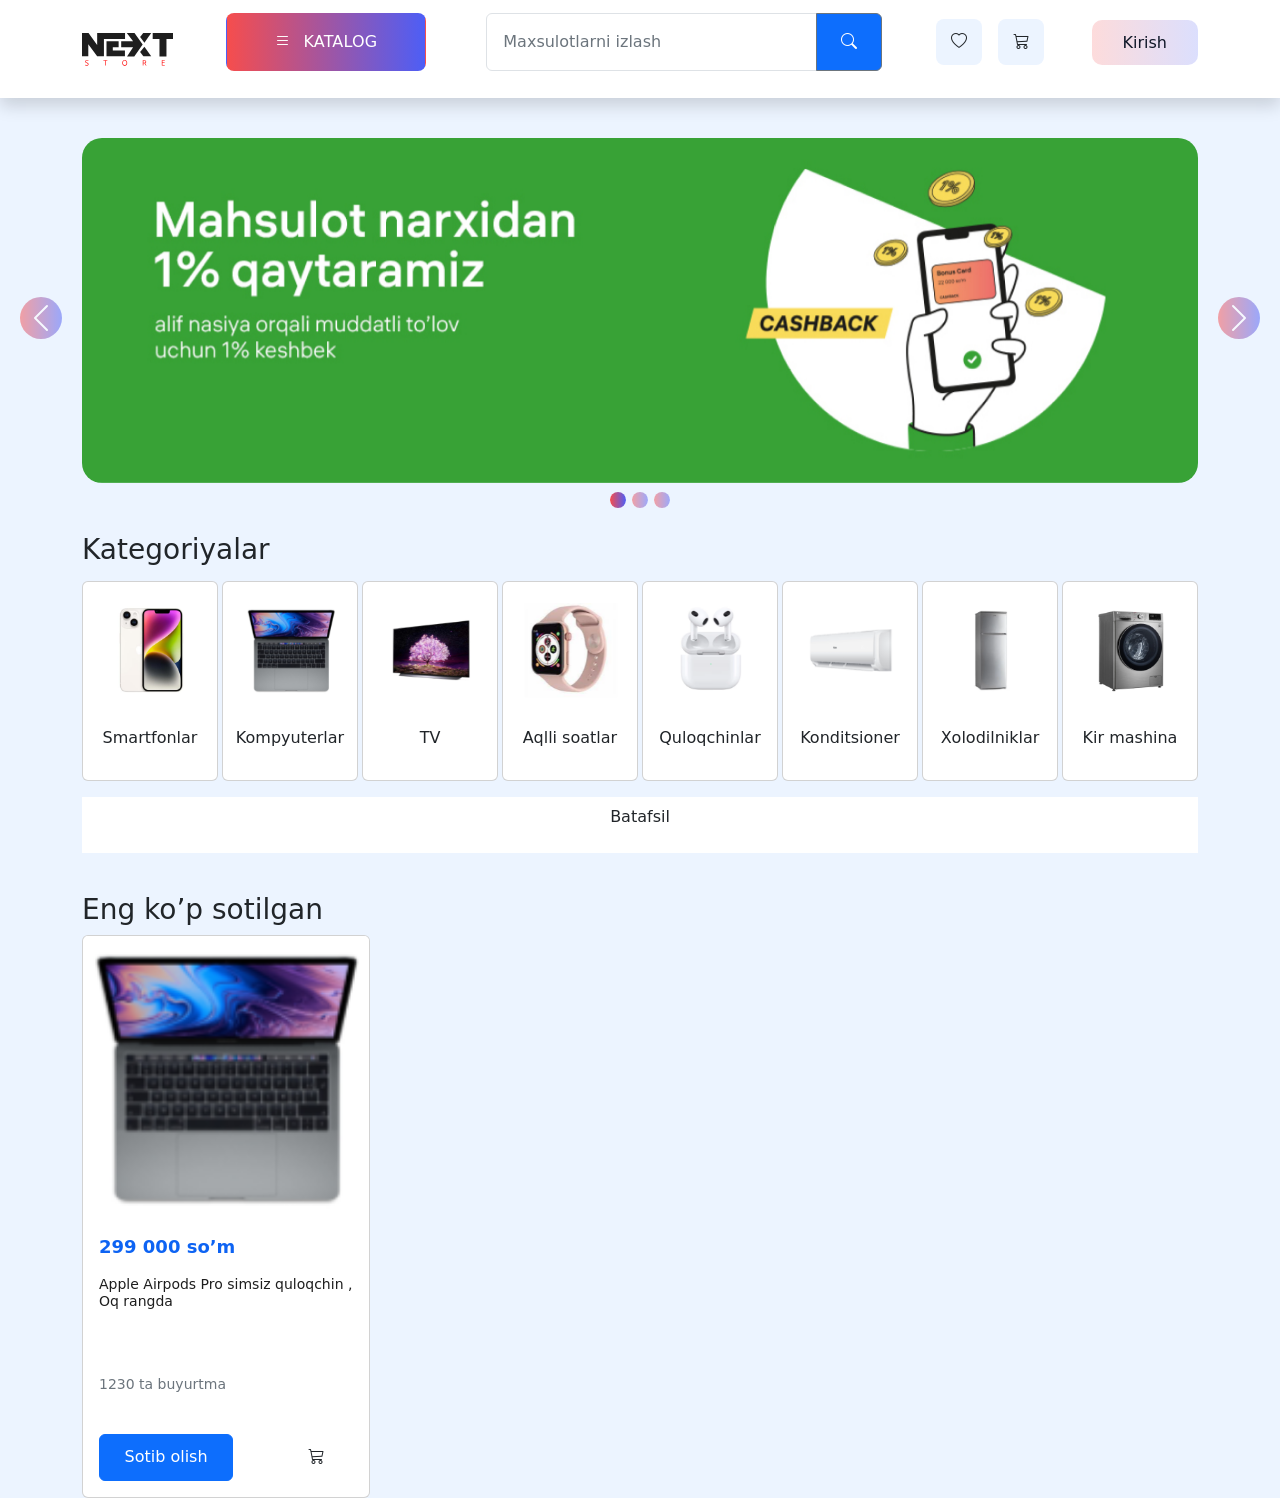
<file: index.html>
<!DOCTYPE html>
<html lang="en">
    <head>
        <meta charset="UTF-8" />
        <meta http-equiv="X-UA-Compatible" content="IE=edge" />
        <meta name="viewport" content="width=device-width, initial-scale=1.0" />
        <link
          href="https://cdn.jsdelivr.net/npm/bootstrap@5.3.0-alpha3/dist/css/bootstrap.min.css"
          rel="stylesheet"
          integrity="sha384-KK94CHFLLe+nY2dmCWGMq91rCGa5gtU4mk92HdvYe+M/SXH301p5ILy+dN9+nJOZ"
          crossorigin="anonymous"
        />
        <link
          rel="stylesheet"
          href="https://cdn.jsdelivr.net/npm/bootstrap-icons@1.10.5/font/bootstrap-icons.css"
        />
        <link rel="stylesheet" href="./styles/styles.css">
        <title>Document</title>
    </head>

    
    <body>
        <!-- Header start -->
        <header class="shadow">
            <div class="container">
                <nav class="nav d-flex align-items-center justify-content-between" >
                    <a href="#"><img src="./assets/icons/logo.svg" alt="" class="nav__logo"></a>
                    <ul class="nav__left d-flex align-items-center list-unstyled">
                        <li class="nav__left--item">
                            <button class="btn catalog py-3 px-5">
                                <i class="bi bi-list"></i> <span>Katalog</span>
                            </button>

                        </li>

                        <li class="nav__left--item ">
                            <div class="input-group search">
                                <input type="text" class="form-control form-input p-3" placeholder="Maxsulotlarni izlash" aria-label="Recipient's username" aria-describedby="button-addon2">
                                <button class="btn btn-outline-secondary px-4 bg-primary" type="button" id="button-addon2"><i class="bi bi-search text-white"></i></button>
                            </div>
                            
                        </li>

                        

                    </ul>

                    <ul class="nav__right list-unstyled d-flex align-items-center justify-content-center gap-5">
                        <li class="nav__right--item d-flex gap-3">
                            <span><i class="bi bi-heart"></i></span>
                            <span><i class="bi bi-cart3"></i></span>
                        </li>

                        <li class="nav__right--item d-flex">
                            <button class="btn btn-success "">Kirish</button>
                        </li>
                    </ul>
                </nav>
            </div>
        </header>
        <!-- Header End -->

        <main>
            <section id="intro">
                <div class="container">
                    <div class="wrapper">
                      <div id="carouselExampleCaptions" class="carousel slide ">
                      <div class="carousel-indicators">
                        <button
                          type="button"
                          data-bs-target="#carouselExampleCaptions"
                          data-bs-slide-to="0"
                          class="active"
                          aria-current="true"
                          aria-label="Slide 1"
                        ></button>
                        <button
                          type="button"
                          data-bs-target="#carouselExampleCaptions"
                          data-bs-slide-to="1"
                          aria-label="Slide 2"
                        ></button>
                        <button
                          type="button"
                          data-bs-target="#carouselExampleCaptions"
                          data-bs-slide-to="2"
                          aria-label="Slide 3"
                        ></button>
                      </div>
                      <div class="carousel-inner">
                        <div class="carousel-item active">
                          <img
                          src="./assets/images/hero1.jpg"
                            class="d-block w-100 "
                            alt="..."
                          />
                          <div class="carousel-caption d-none d-md-block rounded">
                          </div>
                        </div>
                        <div class="carousel-item">
                          <img
                          src="./assets/images/hero1.jpg"
                            class="d-block w-100 "
                            alt="..."
                          />
                          <div class="carousel-caption d-none d-md-block">
                          </div>
                        </div>
                        <div class="carousel-item">
                          <img
                            src="./assets/images/hero1.jpg"
                            class="d-block w-100 "
                            alt="..."
                          />
                          <div class="carousel-caption d-none d-md-block">
                          </div>
                        </div>
                      </div>
                      
                    </div>
                    <button
                        class="carousel-control-prev"
                        type="button"
                        data-bs-target="#carouselExampleCaptions"
                        data-bs-slide="prev"
                      >
                        <span class="carousel-control-prev-icon" aria-hidden="true"></span>
                        <span class="visually-hidden">Previous</span>
                      </button>
                      <button
                        class="carousel-control-next"
                        type="button"
                        data-bs-target="#carouselExampleCaptions"
                        data-bs-slide="next"
                      >
                        <span class="carousel-control-next-icon" aria-hidden="true"></span>
                        <span class="visually-hidden">Next</span>
                      </button>
                    </div>
                </div>
            </section>

            <section id="category">
                <div class="container">
                    <h2 class="fs-3">Kategoriyalar</h2>

                    <div class="category__slide">
                        <div class="card">
                            <img src="./assets/images/telefon.png" alt="Iphone" class="card-img">
                            <p class="p-2">Smartfonlar</p>
                        </div>
                        <div class="card">
                            <img src="./assets/images/laptop.png" alt="laptop" class="card-img">
                            <p class="p-2">Kompyuterlar</p>
                        </div>
                        <div class="card">
                            <img src="./assets/images/Tv.png" alt="Tv" class="card-img">
                            <p class="p-2">TV</p>
                        </div>
                        <div class="card">
                            <img src="./assets/images/sm_watch.png" alt="sm_watch" class="card-img">
                            <p class="p-2">Aqlli soatlar</p>
                        </div>
                        <div class="card">
                            <img src="./assets/images/air_pods.png" alt="air_pods" class="card-img">
                            <p class="p-2">Quloqchinlar</p>
                        </div>

                        <div class="card">
                            <img src="./assets/images/conditsioner.png" alt="conditsioner" class="card-img">
                            <p class="p-2">Konditsioner</p>
                        </div>

                        <div class="card">
                            <img src="./assets/images/xolodilnik.png" alt="xolodilnik" class="card-img">
                            <p class="p-2">Xolodilniklar</p>
                        </div>
                        <div class="card">
                            <img src="./assets/images/kir_mashina.png" alt="kir_mashina" class="card-img">
                            <p class="p-2">Kir mashina</p>
                        </div>
                    </div>

                    <div class="category__btn text-center p-2 bg-white mt-3">
                        <p>Batafsil</p>
                    </div>
                </div>
            </section>

            <section id="sales">
                <div class="container">
                    <h2 class="fs-3">Eng ko’p sotilgan</h2>
                    <div class="card" style="width: 18rem;">
                        <img src="./assets/images/laptop.png" class="card-img-top" alt="...">
                        <div class="card-body">
                            <p><span>299 000 so’m</span></p>
                            <p class="about-card">Apple Airpods Pro 
                                simsiz quloqchin , Oq rangda   </p>
                            <p class="card-text">1230 ta buyurtma</p>
                            <div class="d-flex align-items-center sales-btn">
                                <button class="btn btn-primary">Sotib olish</button>
                                <i class="bi bi-cart3"></i>
                            </div>

                        </div>
                    </div>
                </div>
            </section>

            
        </main>
    </body>

    <script
      src="https://cdn.jsdelivr.net/npm/bootstrap@5.3.0-alpha3/dist/js/bootstrap.bundle.min.js"
      integrity="sha384-ENjdO4Dr2bkBIFxQpeoTz1HIcje39Wm4jDKdf19U8gI4ddQ3GYNS7NTKfAdVQSZe"
      crossorigin="anonymous"
    ></script>
</html>
</file>
<file: styles/styles.css>
* {
    margin: 0;
    padding: 0;
    box-sizing: border-box;
    scroll-behavior: smooth;
}

body {
    background: #ECF4FF;
}

header {
    background: #fff;
    box-shadow: 0px 4px 4px rgba(0, 0, 0, 0.25);
}

.nav {
    min-height: 70px;
    padding: 13px 0 11px 0;
}


.search {
    border-radius: 0 12px 12px 0;
    min-height: 56px !important;
    width: 396px;
}

.catalog {
    background: linear-gradient(270deg, #4D5EF6 0%, #F64D4D 100%);
    border-radius: 8px;
    display: flex;
    column-gap: 12px;
    color: #fff;
    font-size: 16px;
    text-transform: uppercase;
    letter-spacing: 0.01em;
    margin-right: 60px;
}

.nav__right--item span {
    width: 46px;
    height: 46px;
    background: #ECF4FF;
    border-radius: 8px;
    display: flex;
    align-items: center;
    justify-content: center;
    border: none;
}

.nav__right--item button {
    background: linear-gradient(270deg, rgba(77, 94, 246, 0.2) 0%, rgba(246, 77, 77, 0.2) 100%);
    border-radius: 10px;
    border: none;
    font-size: 16px;
    line-height: 19px;
    text-align: center;
    color: #101828;
    padding: 13px 31px;
}

.form-input::placeholder {
    color: #6C757D !important;
}

#intro {
    padding-top: 40px;
}

.wrapper {
    position: relative;
}

.carousel-inner {
    border-radius: 20px;
    position: relative !important;

}

.carousel-control-prev,
.carousel-control-next {
    position: absolute !important;

    width: 42px;
    height: 42px;
    background: linear-gradient(270deg, #4d5ef6 0%, #f64d4d 100%);
    border-radius: 50%;
    top: 46%;

}

.carousel-control-next {
    right: -62px;
}

.carousel-control-prev {
    left: -62px;
}

.carousel-indicators {
    bottom: -15%;
}

.carousel-indicators button {
    position: relative;
    width: 16px !important;
    height: 16px !important;
    background: linear-gradient(270deg, #4d5ef6 0%, #f64d4d 100%);
    border-radius: 50%;
}

#category {
    padding-top: 50px;
    margin-bottom: 40px;
}

.category__slide {
    display: flex;
    justify-content: space-between;
    margin-top: 15px;
}

.category__slide .card {
    text-align: center;
    width: 136px;
    height: 200px;
}

.category__slide .card-img {
    object-fit: contain;
    transform: scale(0.7);
    transition: all 0.4s ease;
    width: 136px;
    height: 136px;
}

.category__slide .card-img:hover {
    transform: scale(0.9);
}

#sales .card-body .about-card {
    font-weight: 539;
    font-size: 14px;
    line-height: 17px;
    color: #1E1E1E;

}



#sales .card-body p span {
    font-weight: 591;
    font-size: 18px;
    line-height: 22px;
    color: #0D63F3;
}

#sales .card-text {
    font-weight: 539;
    font-size: 14px;
    line-height: 17px;
    color: #6C757D;
    padding-top: 50px;
}

#sales button{
    padding: 10.5px 24.5px;
}

#sales .sales-btn{
    padding-top: 25px;
    display: flex;
    align-items: center;
    gap: 75px;
}
</file>
